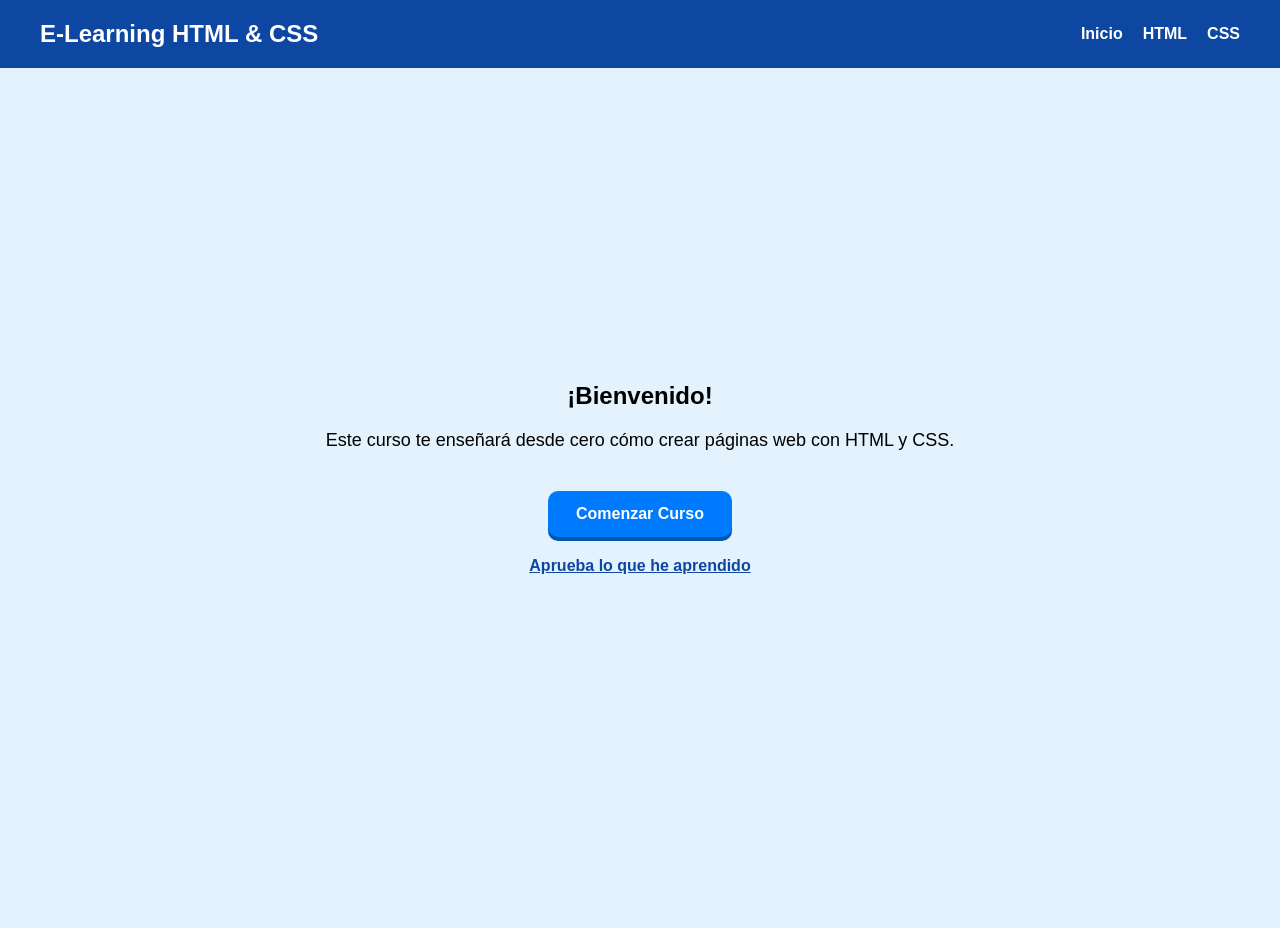
<file: index.html>
<!DOCTYPE html>
<html lang="es">
<head>
  <meta charset="UTF-8" />
  <meta name="viewport" content="width=device-width, initial-scale=1.0"/>
  <title>Curso HTML & CSS</title>
  <link rel="stylesheet" href="style.css">
</head>
<body>
  <header>
    <h1 class="logo">E-Learning HTML & CSS</h1>
    <nav>
      <ul>
        <li><a href="index.html">Inicio</a></li>
        <li><a href="module-html.html">HTML</a></li>
        <li><a href="module-css.html">CSS</a></li>
      </ul>
    </nav>
  </header>

  <div class="hero">
    <h2 class="fade-in">¡Bienvenido!</h2>
    <p class="slide-in">Este curso te enseñará desde cero cómo crear páginas web con HTML y CSS.</p>
    <a href="module-html.html" class="btn pulse">Comenzar Curso</a>
  
    <a href="quiz.html" class="link-test">Aprueba lo que he aprendido</a>
  </div>
  
  
  
</body>
</html>
</file>
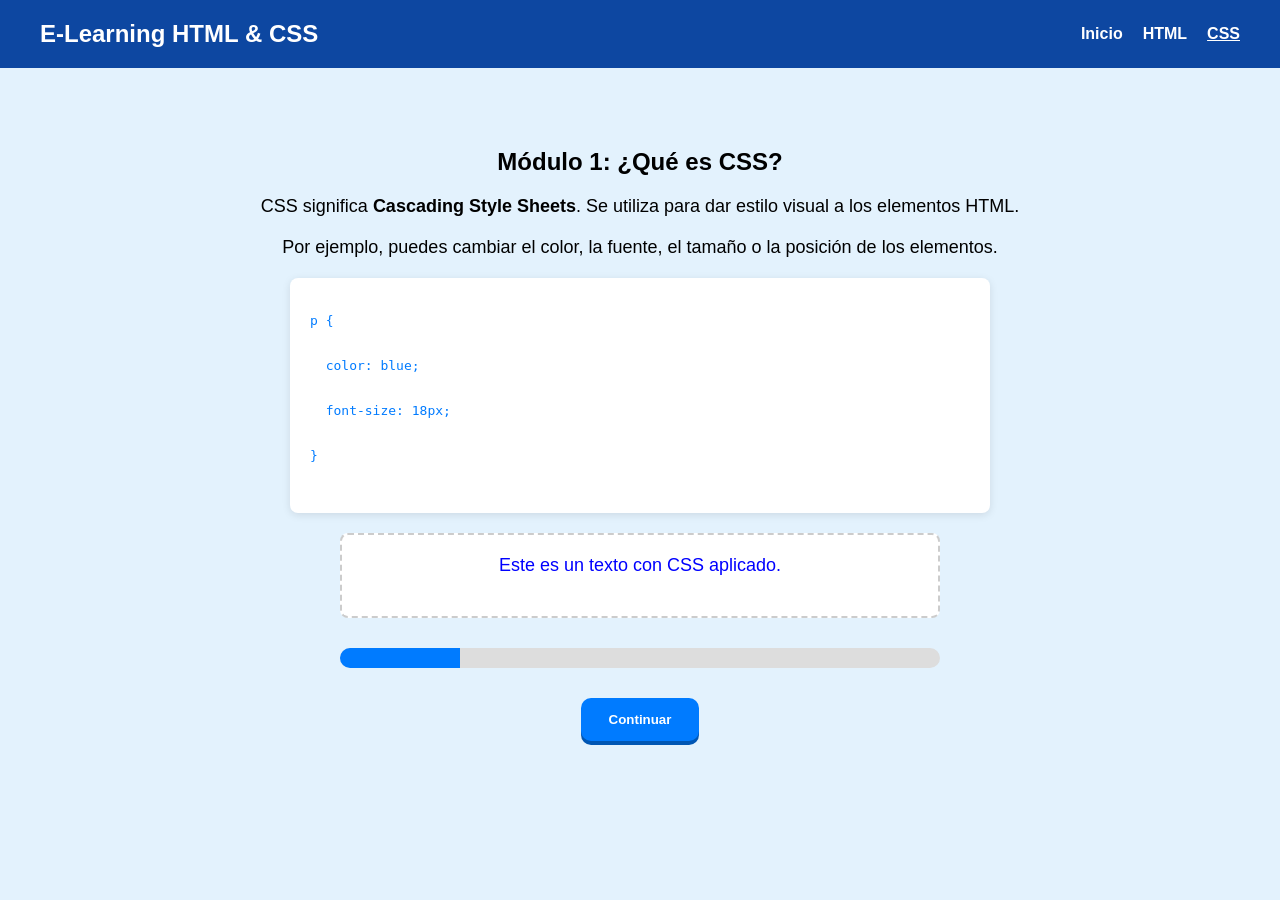
<file: module-css.html>
<!DOCTYPE html>
<html lang="es">
<head>
  <meta charset="UTF-8" />
  <meta name="viewport" content="width=device-width, initial-scale=1.0"/>
  <title>Curso CSS</title>
  <link rel="stylesheet" href="style.css" />
</head>
<body>
  <header class="fade-in">
    <h1 class="logo">E-Learning HTML & CSS</h1>
    <nav>
      <ul>
        <li><a href="index.html">Inicio</a></li>
        <li><a href="module-html.html">HTML</a></li>
        <li><a href="module-css.html" class="active">CSS</a></li>
      </ul>
    </nav>
  </header>

  <!-- Módulo 1: ¿Qué es CSS? -->
  <section class="screen active">
    <div class="container">
      <h2>Módulo 1: ¿Qué es CSS?</h2>
      <p>CSS significa <strong>Cascading Style Sheets</strong>. Se utiliza para dar estilo visual a los elementos HTML.</p>
      <p>Por ejemplo, puedes cambiar el color, la fuente, el tamaño o la posición de los elementos.</p>

      <pre class="code-box animated-code">
        <span>p {</span>
        <span>  color: blue;</span>
        <span>  font-size: 18px;</span>
        <span>}</span>
      </pre>

      <div class="preview-box">
        <p style="color: blue; font-size: 18px;">Este es un texto con CSS aplicado.</p>
      </div>

      <div class="progress-bar"><div class="progress" data-progress="20"></div></div>
      <button class="btn continue">Continuar</button>
    </div>
  </section>

  <!-- Módulo 2: Selectores básicos -->
  <section class="screen">
    <div class="container">
      <h2>Módulo 2: Selectores básicos</h2>
      <p>Con CSS puedes seleccionar elementos por su etiqueta, clase o id.</p>
      <ul style="text-align: left; display: inline-block;">
        <li><code>p { ... }</code>: selecciona todos los párrafos</li>
        <li><code>.clase { ... }</code>: selecciona elementos con una clase</li>
        <li><code>#id { ... }</code>: selecciona un elemento con id específico</li>
      </ul>

      <pre class="code-box animated-code">
        <span>.caja {</span>
        <span>  background: lightblue;</span>
        <span>  padding: 10px;</span>
        <span>}</span>
      </pre>

      <div class="preview-box">
        <div class="caja" style="background: lightblue; padding: 10px;">Caja con clase .caja</div>
      </div>

      <div class="progress-bar"><div class="progress" data-progress="40"></div></div>
      <button class="btn continue">Continuar</button>
    </div>
  </section>

  <!-- Módulo 3: Bordes y márgenes -->
  <section class="screen">
    <div class="container">
      <h2>Módulo 3: Bordes y márgenes</h2>
      <p>Podemos definir bordes, espacio interno (<code>padding</code>) y externo (<code>margin</code>).</p>

      <pre class="code-box animated-code">
        <span>div {</span>
        <span>  border: 2px solid black;</span>
        <span>  padding: 10px;</span>
        <span>  margin: 20px;</span>
        <span>}</span>
      </pre>

      <div class="preview-box">
        <div style="border: 2px solid black; padding: 10px; margin: 20px;">Caja con borde, padding y margen</div>
      </div>

      <div class="progress-bar"><div class="progress" data-progress="60"></div></div>
      <button class="btn continue">Continuar</button>
    </div>
  </section>

  <!-- Módulo 4: Colores y fondos -->
  <section class="screen">
    <div class="container">
      <h2>Módulo 4: Colores y fondos</h2>
      <p>Podemos aplicar colores al texto, fondo o bordes con CSS.</p>

      <pre class="code-box animated-code">
        <span>h1 {</span>
        <span>  background-color: yellow;</span>
        <span>  color: darkred;</span>
        <span>}</span>
      </pre>

      <div class="preview-box">
        <h1 style="background-color: yellow; color: darkred; padding: 10px;">Título con fondo amarillo</h1>
      </div>

      <div class="progress-bar"><div class="progress" data-progress="80"></div></div>
      <button class="btn continue">Continuar</button>
    </div>
  </section>

  <!-- Módulo 5: Transiciones básicas -->
  <section class="screen">
    <div class="container">
      <h2>Módulo 5: Transiciones básicas</h2>
      <p>Con CSS puedes hacer animaciones sencillas usando <code>transition</code>.</p>

      <pre class="code-box animated-code">
        <span>button {</span>
        <span>  background: blue;</span>
        <span>  transition: background 0.3s ease;</span>
        <span>}</span>
        <span>button:hover {</span>
        <span>  background: green;</span>
        <span>}</span>
      </pre>

      <div class="preview-box">
        <button style="background: blue; color: white; padding: 10px; border: none;">Pasa el mouse</button>
      </div>

      <div class="progress-bar"><div class="progress" data-progress="100"></div></div>
      <a href="index.html" class="btn">Finalizar</a>
    </div>
  </section>

  <script src="script.js"></script>
</body>
</html>
</file>
<file: style.css>
/* === Reset === */
* {
  margin: 0;
  padding: 0;
  box-sizing: border-box;
}

/* === Header === */
header {
  background: #0d47a1;
  padding: 20px 40px;
  display: flex;
  justify-content: space-between;
  align-items: center;
  color: white;
  position: sticky;
  top: 0;
  z-index: 100;
  animation: fadeIn 1.5s ease forwards;
  opacity: 0;
}

.logo {
  font-size: 24px;
  font-weight: bold;
}

nav ul {
  display: flex;
  list-style: none;
  gap: 20px;
}

nav a {
  color: white;
  text-decoration: none;
  font-weight: bold;
}

nav a.active,
nav a:hover {
  text-decoration: underline;
}

/* === Layout general === */
body {
  font-family: 'Segoe UI', sans-serif;
  background: #e3f2fd;
  padding-bottom: 40px;
}

.container {
  text-align: center;
  padding: 80px 20px;
}

h2,
h3 {
  margin-bottom: 20px;
}

p {
  font-size: 18px;
  margin-bottom: 20px;
}

/* === Botones === */
.btn {
  background: #007bff;
  color: white;
  padding: 14px 28px;
  border-radius: 10px;
  text-decoration: none;
  font-weight: bold;
  display: inline-block;
  margin-top: 20px;
  transition: transform 0.3s ease-in-out, box-shadow 0.3s;
  border: none;
  cursor: pointer;
  box-shadow: 0 4px 0 #0056b3;
}

.btn:hover {
  transform: scale(1.05);
}

.hero {
  display: flex;
  flex-direction: column;
  align-items: center;
  justify-content: center;
  min-height: calc(100vh - 80px); /* altura centrada ajustando el header */
  text-align: center;
  padding: 20px;
}

/* === Animaciones existentes === */
.fade-in {
  animation: fadeIn 1.5s ease forwards;
  opacity: 0;
}

.slide-in {
  animation: slideIn 1.5s ease forwards;
  transform: translateX(-30px);
  opacity: 0;
}

.pulse {
  animation: pulse 2s infinite;
}

.link-test {
  display: inline-block;
  margin-top: 20px;
  font-weight: bold;
  color: #0d47a1;
  text-decoration: underline;
  transition: color 0.3s;
}

.link-test:hover {
  color: #0056b3;
}


@keyframes fadeIn {
  to { opacity: 1; }
}

@keyframes slideIn {
  to { transform: translateX(0); opacity: 1; }
}

@keyframes pulse {
  0%, 100% { transform: scale(1); }
  50% { transform: scale(1.05); }
}

/* === Pantallas por módulo === */
.screen {
  display: none;
  animation: fadeIn 0.6s ease;
}

.screen.active {
  display: block;
}

/* === Caja de código === */
.code-box {
  background: #fff;
  padding: 20px;
  border-radius: 8px;
  font-family: monospace;
  text-align: left;
  margin: 20px auto;
  width: 90%;
  max-width: 700px;
  box-shadow: 0 2px 8px rgba(0, 0, 0, 0.1);
  white-space: pre-wrap;
}

/* === Vista previa visual === */
.preview-box {
  background: #fff;
  margin-top: 20px;
  padding: 20px;
  border: 2px dashed #ccc;
  border-radius: 8px;
  width: 90%;
  max-width: 600px;
  margin-left: auto;
  margin-right: auto;
  color: #333;
}

/* === Barra de progreso individual por módulo === */
.progress-bar {
  background: #ddd;
  height: 20px;
  width: 90%;
  max-width: 600px;
  margin: 30px auto 10px;
  border-radius: 10px;
  overflow: hidden;
}

.progress {
  height: 100%;
  background: #007bff;
  width: 0%;
  transition: width 0.5s ease-in-out;
}

/* === Animaciones globales === */
@keyframes fadeIn {
  to {
    opacity: 1;
  }
}

@keyframes slideIn {
  to {
    transform: translateX(0);
    opacity: 1;
  }
}

@keyframes zoomIn {
  to {
    transform: scale(1);
    opacity: 1;
  }
}

@keyframes pulse {
  0%,
  100% {
    transform: scale(1);
  }

  50% {
    transform: scale(1.05);
  }
}

/* === Animación de líneas de código === */
.animated-code span {
  display: block;
  opacity: 0;
  transform: translateX(-20px);
  animation: appearLine 0.5s ease forwards;
}

.animated-code span:nth-child(1) {
  animation-delay: 0.2s;
}
.animated-code span:nth-child(2) {
  animation-delay: 0.4s;
}
.animated-code span:nth-child(3) {
  animation-delay: 0.6s;
}
.animated-code span:nth-child(4) {
  animation-delay: 0.8s;
}
.animated-code span:nth-child(5) {
  animation-delay: 1s;
}
.animated-code span:nth-child(6) {
  animation-delay: 1.2s;
}
.animated-code span:nth-child(7) {
  animation-delay: 1.4s;
}
.animated-code span:nth-child(8) {
  animation-delay: 1.6s;
}

@keyframes appearLine {
  to {
    opacity: 1;
    transform: translateX(0);
    color: #007bff;
  }
}
/* === Responsive Design === */
@media (max-width: 768px) {
  header {
    flex-direction: column;
    align-items: flex-start;
    padding: 20px;
  }

  .logo {
    font-size: 20px;
    margin-bottom: 10px;
  }

  nav ul {
    flex-direction: column;
    width: 100%;
    gap: 10px;
  }

  nav ul li {
    width: 100%;
  }

  nav a {
    display: block;
    width: 100%;
    padding: 10px 0;
  }

  .container {
    padding: 60px 10px;
  }

  .hero {
    padding: 10px;
    min-height: auto;
  }

  .btn {
    padding: 12px 20px;
    font-size: 16px;
  }

  .code-box,
  .preview-box,
  .progress-bar {
    width: 95%;
  }

  .code-box {
    font-size: 14px;
  }

  p {
    font-size: 16px;
  }
}

@media (max-width: 480px) {
  .btn {
    width: 100%;
    text-align: center;
  }

  h2,
  h3 {
    font-size: 20px;
  }

  .logo {
    font-size: 18px;
  }

  .container {
    padding: 40px 10px;
  }
}
</file>
